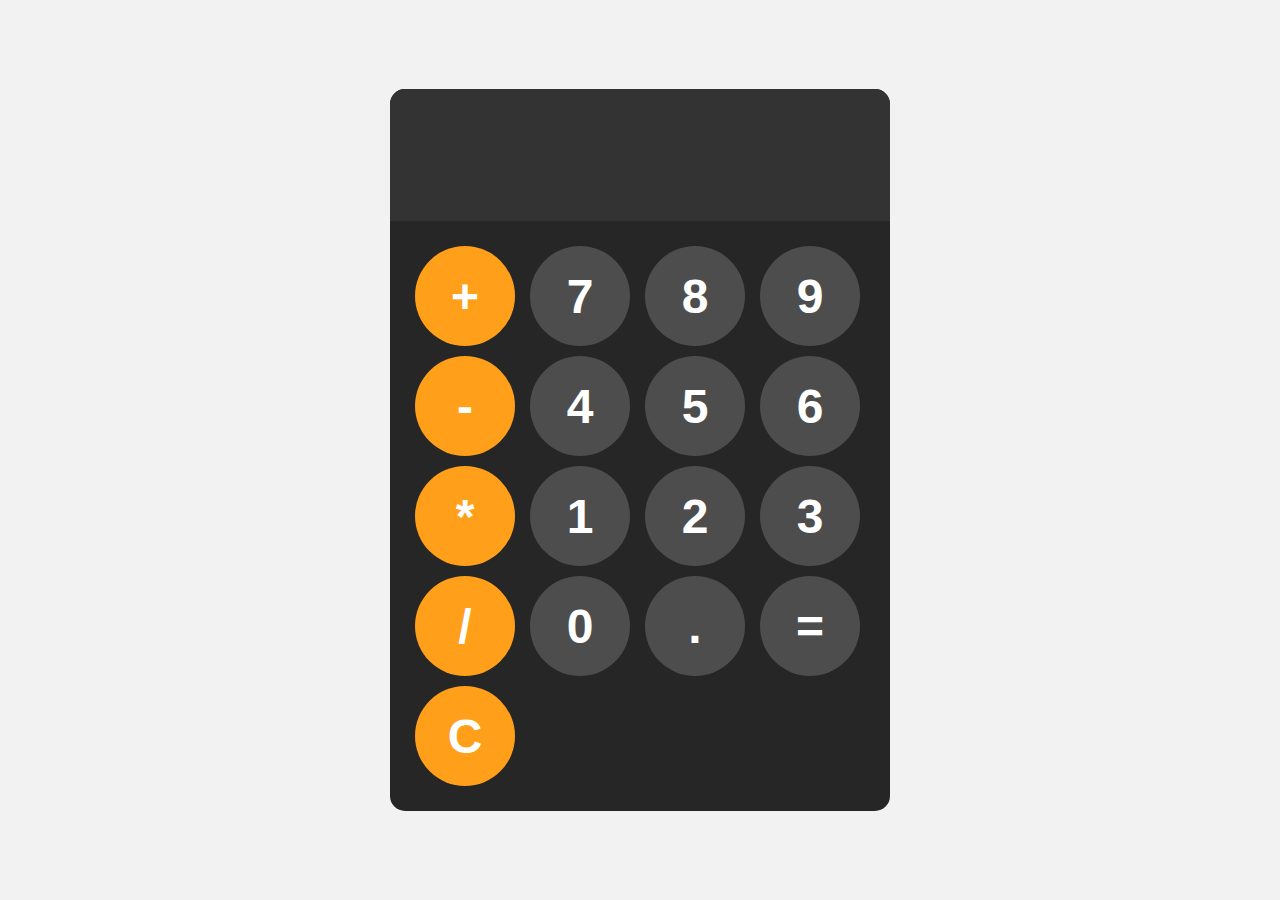
<file: calculator app/index.html>
<!DOCTYPE html>
<html lang="en">
<head>
    <meta charset="UTF-8">
    <meta name="viewport" content="width=device-width, initial-scale=1.0">
    <title>Document</title>
    <link rel="stylesheet" href="style.css">
</head>
<body>
    <div id="calculator">
        <input id="input-nb" readonly>
        <div id="keys">
            <button onclick="appendToDisplay('+')" class="operator-btn">+</button>
            <button onclick="appendToDisplay('7')">7</button>
            <button onclick="appendToDisplay('8')">8</button>
            <button onclick="appendToDisplay('9')">9</button>
            <button onclick="appendToDisplay('-')" class="operator-btn">-</button>
            <button onclick="appendToDisplay('4')">4</button>
            <button onclick="appendToDisplay('5')">5</button>
            <button onclick="appendToDisplay('6')">6</button>
            <button onclick="appendToDisplay('*')" class="operator-btn">*</button>
            <button onclick="appendToDisplay('1')">1</button>
            <button onclick="appendToDisplay('2')">2</button>
            <button onclick="appendToDisplay('3')">3</button>
            <button onclick="appendToDisplay('/')" class="operator-btn">/</button>
            <button onclick="appendToDisplay('0')">0</button>
            <button onclick="appendToDisplay('.')" >.</button>
            <button onclick="calculate()">=</button>
            <button onclick="clearDisplay()" class="operator-btn">C</button>
        </div>
    </div>

    <script src="script.js"></script>
</body>
</html>
</file>
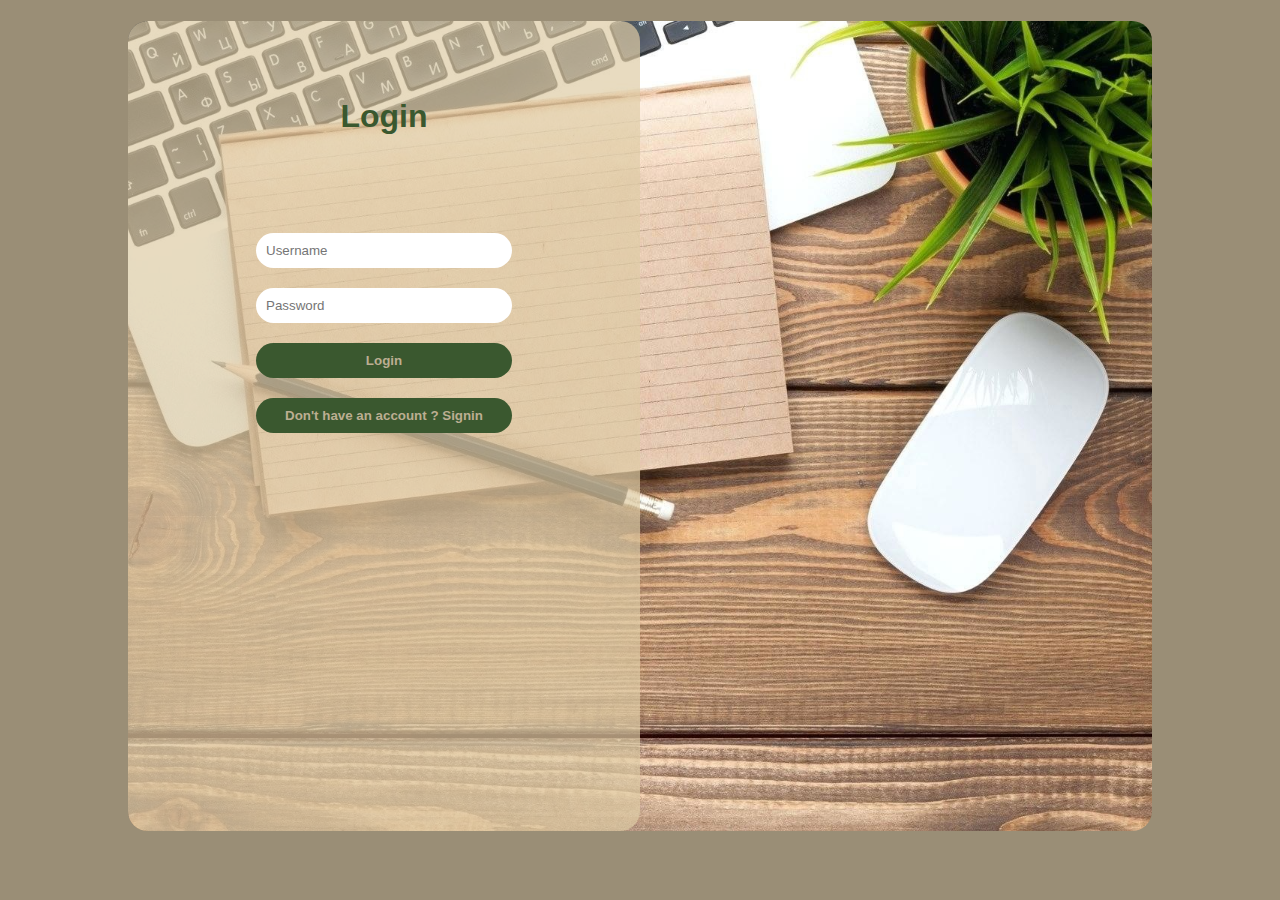
<file: formulaire login signin/index.html>
<!DOCTYPE html>
<html lang="en">
<head>
    <meta charset="UTF-8">
    <meta name="viewport" content="width=device-width, initial-scale=1.0">
    <title>Form</title>
    <link rel="stylesheet" href="style.css">
</head>
<body>
    <div class="container">
        <div id="login">
            <h1>Login</h1>
            <input type="text" name="username" placeholder="Username" required>
            <input type="password" name="password" placeholder="Password" required>
            <button class="submit" type="submit">Login</button>
            <button class="switch" onclick="signin()">Don't have an account ? Signin</button>
        </div>
        <div id="signin" hidden>
            <h1>Signin</h1>
            <input type="text" name="username" placeholder="Username" required>
            <input type="password" name="password" placeholder="Password" required>
            <button class="submit" type="submit">Signin</button>
            <button class="switch" onclick="login()">Already have an account ? Login</button>
        </div>
    </div>
    <script src="script.js"></script>
</body>
</html>
</file>
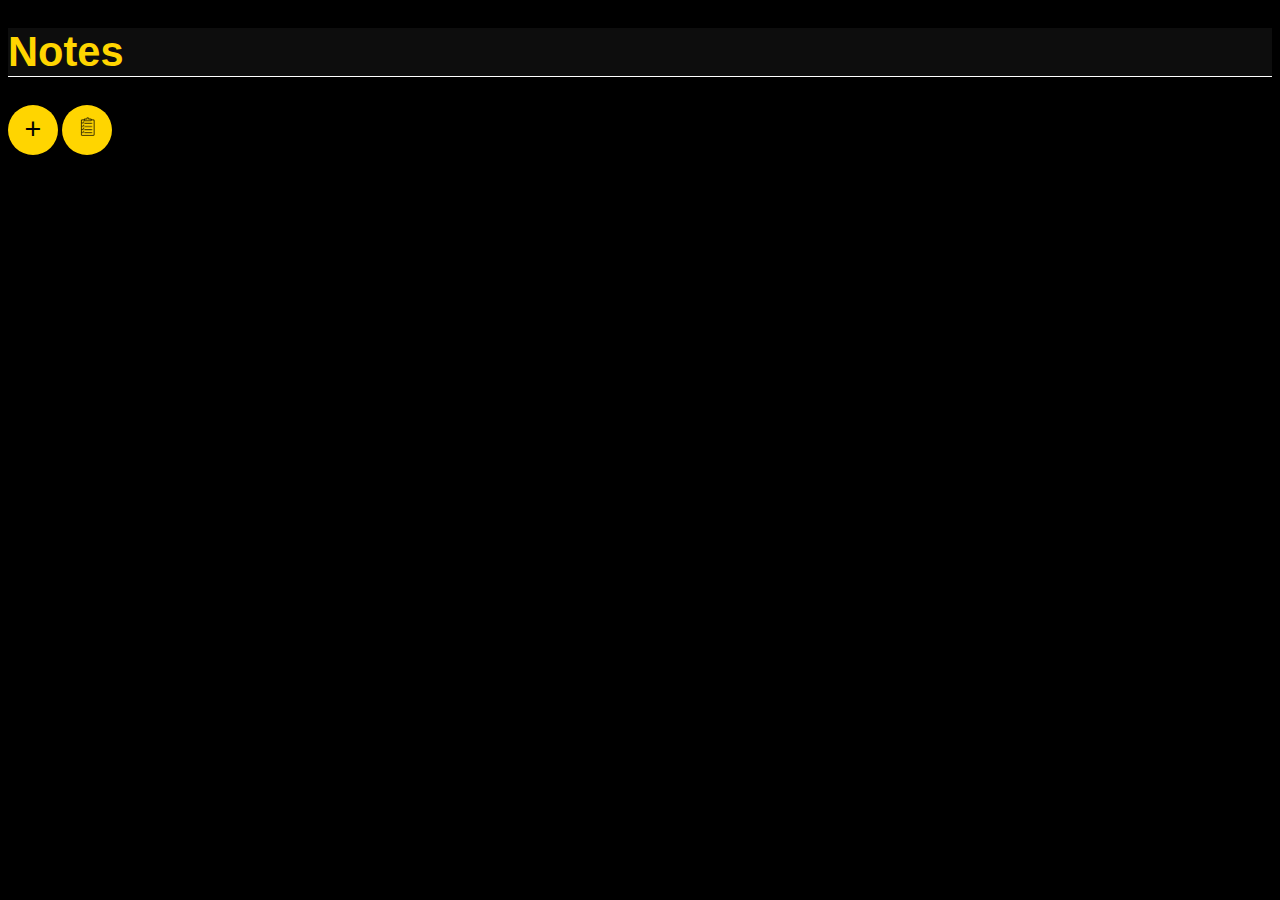
<file: notes app/index.html>
<!DOCTYPE html>
<html lang="en">
<head>
    <meta charset="UTF-8">
    <meta name="viewport" content="width=device-width, initial-scale=1.0">
    <link rel="stylesheet" href="style.css">
    <title>Notes</title>
</head>
<body>
    <h1 id="h1">Notes</h1>
    <button id="add-note">+</button>
    <button id="add-list"><img src="assets/liste.png"></button>
    <div class="notes-container" id="notes-container">
    </div>
    <script src="index.js"></script>
</body>
</html>
</file>
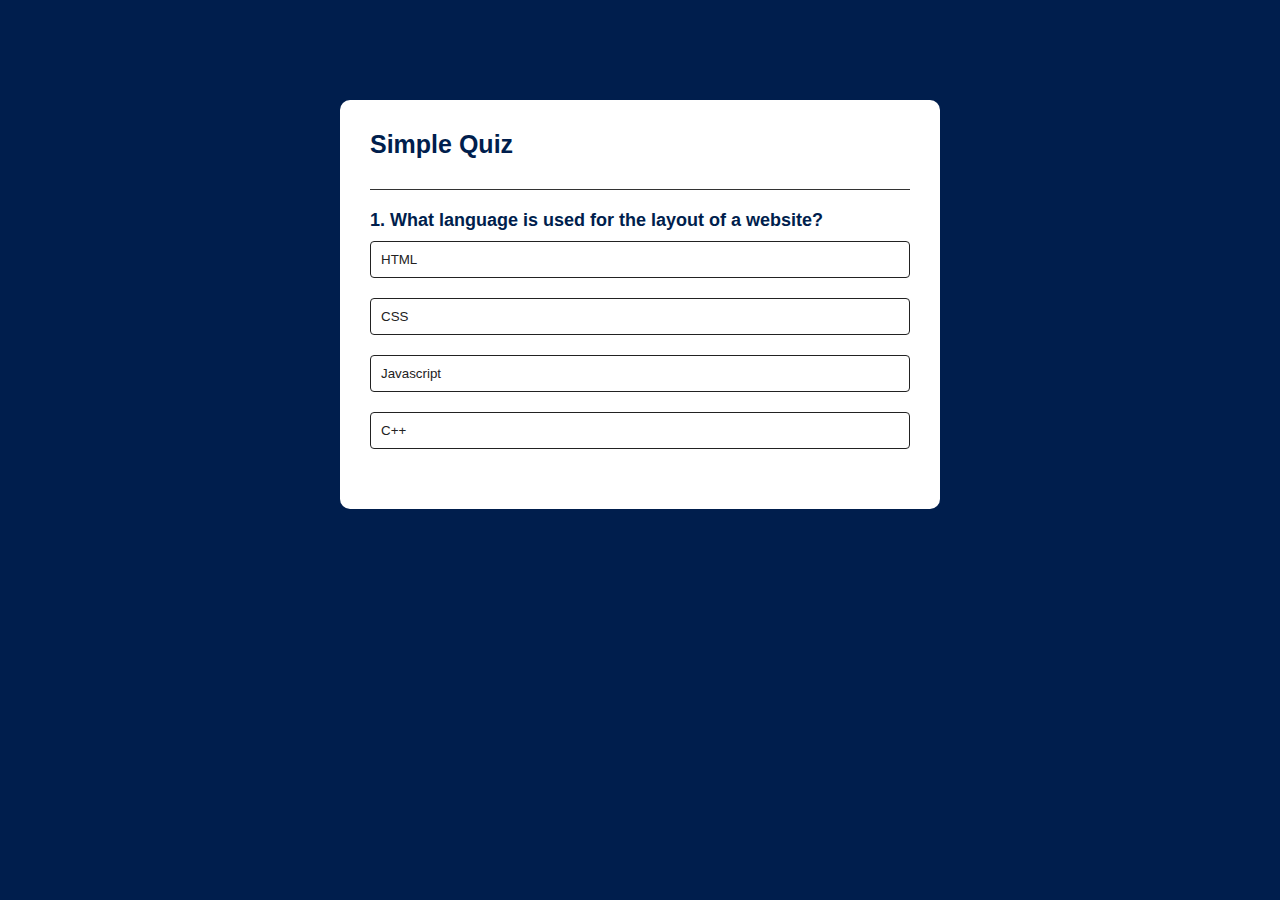
<file: quiz app/index.html>
<!DOCTYPE html>
<html lang="fr">
<head>
    <meta charset="UTF-8">
    <meta name="viewport" content="width=device-width, initial-scale=1.0">
    <link rel="stylesheet" href="style.css">
    <title>Quiz</title>
</head>
<body>
    <div class="app">
        <h1>Simple Quiz</h1>
        <div class="quiz">
            <h2 id="question">Question goes here</h2>
            <div id="answer-buttons">
            </div>
            <button id="next-btn">Next</button>
        </div>
    </div>
<script src="script.js"></script>
</body>
</html>
</file>
<file: calculator app/style.css>
body{
    margin: 0;
    display: flex;
    justify-content: center;
    align-items: center;
    height: 100vh;
    background-color: hsl(0, 0%, 95%);
}

#calculator{
    font-family: Arial, sans-serif;
    background-color: hsl(0, 0%, 15%);
    border-radius: 15px;
    max-width: 500px;
    overflow: hidden;
}

#input-nb{
    width: 100%;
    padding: 20px;
    font-size: 5rem;
    text-align: left;
    border: none;
    background-color: hsl(0, 0%, 20%);
    color: white;
}

#keys{
    display: grid;
    grid-template-columns: repeat(4, 1fr);
    gap:10px;
    padding: 25px;
}

button{
    width: 100px;
    height: 100px;
    border-radius: 50%;
    border: none;
    background-color: hsl(0, 0%, 30%);
    color: white;
    font-size: 3rem;
    font-weight: bold;
    cursor: pointer;
}

button:hover{
    background-color: hsl(0, 0%, 40%);
}

button:active{
    background-color: hsl(0, 0%, 50%);
}

.operator-btn{
    background-color: hsl(35, 100%, 55%);
}

.operator-btn:hover{
    background-color: hsl(35, 100%, 65%);
}

.operator-btn:active{
    background-color: hsl(35, 100%, 75%);
}
</file>
<file: formulaire login signin/style.css>
body{
    background-color: #9a8e76;
    font-family: Arial, sans-serif;
    margin: 0;
    padding: 0;
}
.container{
    background-image: url("assets/wallpaper.jpeg");
    background-size: cover;
    background-position: center;
    border-radius: 20px;
    width: 80%;
    height: 90vh;
    margin: 0 auto;
}
#login, #signin{
    width: 50%;
    height: 90vh;
    background-color: rgba(222, 204, 165, 0.7);
    color: rgb(58, 88, 47);
    border-radius: 20px;
    text-align: center;
}
#signin{
    margin-left: 50%;
}
#login h1, #signin h1{
    padding: 15%;
}
#login input, #login button, #signin input, #signin button{
    margin-left: 25%;
    margin-top: 20px;
    padding: 10px; 
    border-radius: 20px;
    border: none;
    display: block;
    width: 50%;
    margin-bottom: 10px; /* Espacement entre les inputs */
    box-sizing: border-box; /* Inclut le padding et la bordure dans la largeur */
}
.submit, .switch{
    background-color: rgb(58, 88, 47);
    color: #bcae92;
    font-weight: bold;
    cursor: pointer;
}
</file>
<file: notes app/style.css>
body{
    background-color: #000000;
    font-family: Arial, Helvetica, sans-serif;
}

#h1{
    font-size: 2.6em;
    background-color: #131313a9;
    color: #ffd500;
    font-family: Arial, Helvetica, sans-serif;
    border-bottom: #fff 1px solid;
}

#add-note, #add-list{
    background-color: #ffd500;
    color: #000000;
    font-size: 1.8em;
    width: 50px;
    height: 50px;
    border-radius: 100%;
    border: none;
    cursor: pointer;
}

#add-list img{
    width: 25px;
    height: 25px;
}

#add-note:hover, #add-list:hover{
    background-color: #ffd500d6;
}

#add-li{
    cursor: pointer;
}

.notes-container{
    margin: 10px;
    display: flex;
    flex-wrap: wrap;
    gap: 10px;
}

.note, .list{
    flex-direction: line;
    background-color: #131313a9;
    color: #fff;
    width: 48%;
    border-radius: 10px;
}

.list #delete-list, .note #delete-note{
    margin-bottom: 5px;
    margin-top: 5px;
    margin-left : 540px;
}

.list .title{
    margin-bottom: auto;
    margin-top: auto;
}

.note .title, .list .title{
    font-size: 1.5em;
}

.note p{
    font-size: 0.8em;
}

.delete{
    color: #fff;
    background-color: #ff0000;
    border: none;
    padding: 5px 10px;
    border-radius: 100%;
    cursor: pointer;
}

.delete:hover{
    background-color: #ff4d4d;
}

.check{
    color: #000000;
    background-color: #535353;
    border: none;
    padding: 5px 10px;
    border-radius: 100%;
    cursor: pointer;
}

.check.checked{
    color: #000000;
    background-color: #ffd500;
    border: none;
    padding: 5px 10px;
    border-radius: 100%;
    cursor: pointer;
}

ul{
    list-style: none;
}

.li-content{
    width: 300px;
    background-color: #131313a9;
    color: #fff;
    border: none;
}

.li-content.checked{
    color: #555;
    text-decoration: line-through;
}
</file>
<file: quiz app/style.css>
*{
    margin: 0;
    padding: 0;
    font-family: 'Poppins', sans-serif;
    box-sizing: border-box;
}
body{
    background: #001e4d;
}
.app{
    background: #fff;
    width: 90%;
    max-width: 600px;
    margin: 100px auto 0;
    border-radius: 10px;
    padding: 30px;
}
.app h1{
    font-size: 25px;
    color: #001e4d;
    font-weight: 600;
    border-bottom: 1px solid #333;
    padding-bottom: 30px;
}
.quiz{
    padding: 20px 0;
}
.quiz h2{
    font-size: 18px;
    color: #001e4d;
    font-weight: 600;
}
.btn{
    background: #fff;
    color: #222;
    font-weight: 500;
    width: 100%;
    border: 1px solid #222;
    padding: 10px;
    margin: 10px 0;
    text-align: left;
    border-radius: 4px;
    cursor: pointer;
    transition: all 0.3s;
}
.btn:hover:not([disabled]){
    background: #222;
    color: #fff;
}
.btn.disabled{
    cursor: no-drop;
}
#next-btn{
    background: #001e4d;
    color: #fff;
    font-weight: 500;
    width: 150px;
    border: 0;
    padding: 10px;
    margin: 20px auto 0;
    border-radius: 4px;
    cursor: pointer;
    display: none;
}
.correct{
    background: #9aeabc;
}
.incorrect{
    background: #ff9393;
}
</file>
